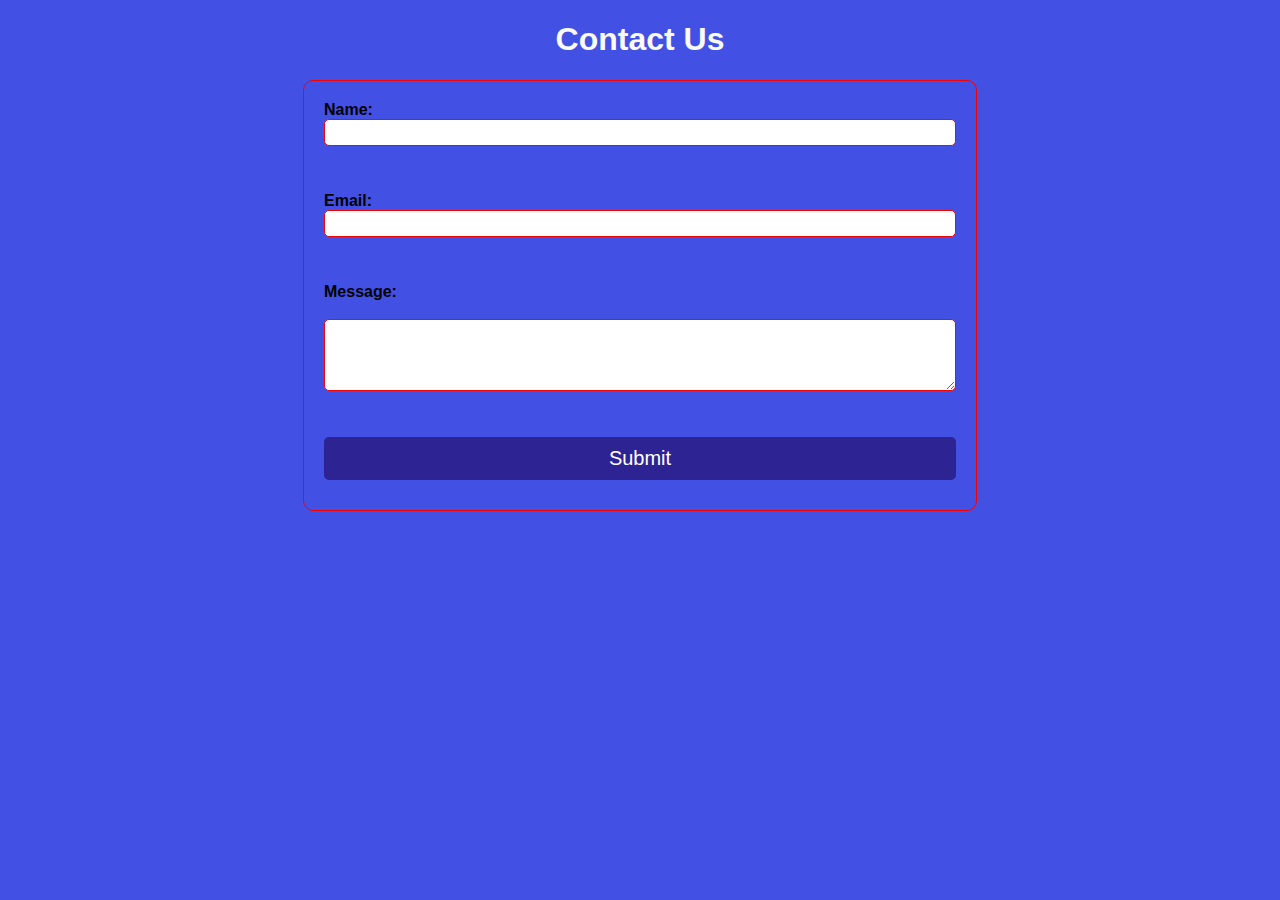
<file: contact.html>
<!DOCTYPE html>
<html lang="en">
<head>
    <meta charset="UTF-8">
    <meta name="viewport" content="width=device-width, initial-scale=1.0">
    <title>Document</title>
    <style>
        body{
            font-family: Arial, sans-serif;
            background-color: #4350e4;
        }
        h1{
            text-align: center;
            color: #fafafa;
        }
        .cont{
            width: 50%;
            margin: auto;
            padding: 20px;
            border: 1px solid #f80000;
            border-radius: 10px;
        }
        form{
            display: flex;
            flex-direction: column;
        }
        label{
            font-weight: bold;
        }
        input, textarea{
            margin-bottom: 10px;
            padding: 5px;
            border-radius: 5px;
            border: 1px solid #f40404;
        }
        input[type="submit"]{
            padding: 10px;
            background-color: #2e2392;
            color: #fff;
            border: none;
            border-radius: 5px;
            cursor: pointer;
            font-size: 20px;
        }
    </style>
</head>
<body>
    <h1>Contact Us</h1>
    <div class="cont">
    <form action="/submit_form" method="post">
        <label for="name">Name:</label>
        <input type="text" id="name" name="name" required><br><br>
        <label for="email">Email:</label>
        <input type="email" id="email" name="email" 
         title="Please enter a valid email address" required><br><br>
        
        <label for="message">Message:</label><br>
        <textarea id="message" name="message" rows="4" cols="50" required></textarea><br><br>
        
        <input type="submit" value="Submit">
    </form>
    </div>
</body>
</html>
</file>
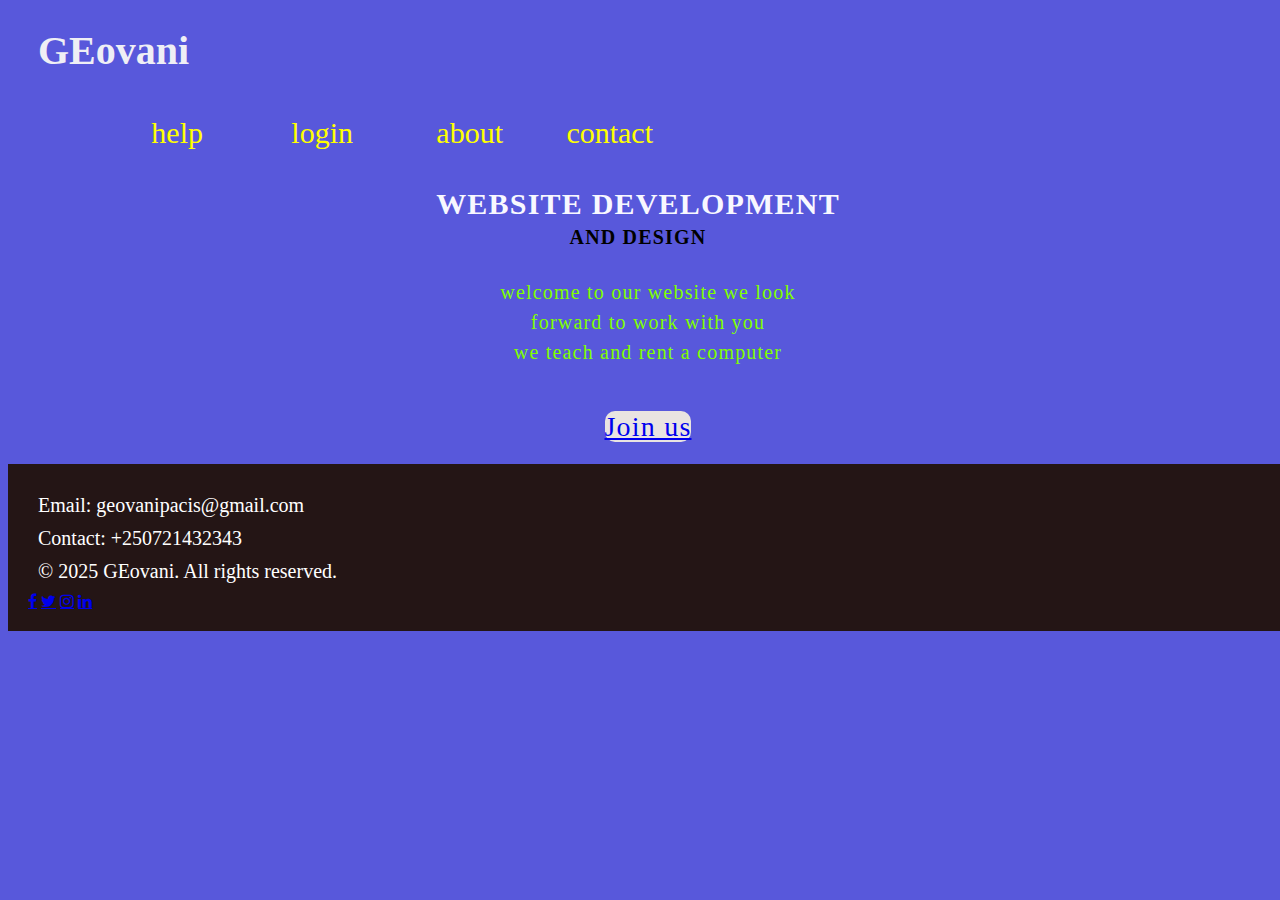
<file: home.html>
<!DOCTYPE html>
<html lang="en">
<head>
    <meta charset="UTF-8">
    <meta name="viewport" content="width=device-width, initial-scale=1.0">
    <title>WEBSITE</title>
    <link rel="stylesheet" href="https://cdnjs.cloudflare.com/ajax/libs/font-awesome/4.7.0/css/font-awesome.css" 
    integrity="sha512-5A8nwdMOWrSz20fDsjczgUidUBR8liPYU+WymTZP1lmY9G6Oc7HlZv156XqnsgNUzTyMefFTcsFH/tnJE/+xBg==" 
    crossorigin="anonymous" referrerpolicy="no-referrer" />
    <link rel="stylesheet" href="kiki.css">
    
       
 

    
</head>
<body>
    <div class="logo">
        <h1>GEovani</h1>
        <div class="menu">
            <ul>
                
                <li><a href="help.html">help</a></li> 
                <li><a href="Login.html">login</a></li>
                <li><a href="about.html">about</a></li>
                <li><a href="contact.html">contact</a></li>
            </ul>
        
            <div class="content">
               
                <h2>WEBSITE DEVELOPMENT <br><span>AND DESIGN</span>  <br>  </h2>
                <p class="pas">welcome to our website we look <br>forward to work with you<br>
                    we teach and rent a computer</p>

                <a href="join.html" class="btn">Join us</a>
            </div>
            
        </div>
                
                <!-- <a href="contact.html" class="btn">contact us</a> -->
        
            </div>
            <footer>
                <div class="footer">
                    <p>Email: geovanipacis@gmail.com</p>
                    <p>Contact: +250721432343</p>
                    <p>&copy; 2025 GEovani. All rights reserved.</p>
                    <div class="social-icons">
                        <a href="https://www.facebook.com" class="fa fa-facebook"></a>
                        <a href="https://www.twitter.com" class="fa fa-twitter"></a>
                        <a href="https://www.instagram.com" class="fa fa-instagram"></a>
                        <a href="https://www.linkedin.com" class="fa fa-linkedin"></a>
                    </div>


                </div>
            </footer>
          
        </div>
    </div>
</body>
</html>
</file>
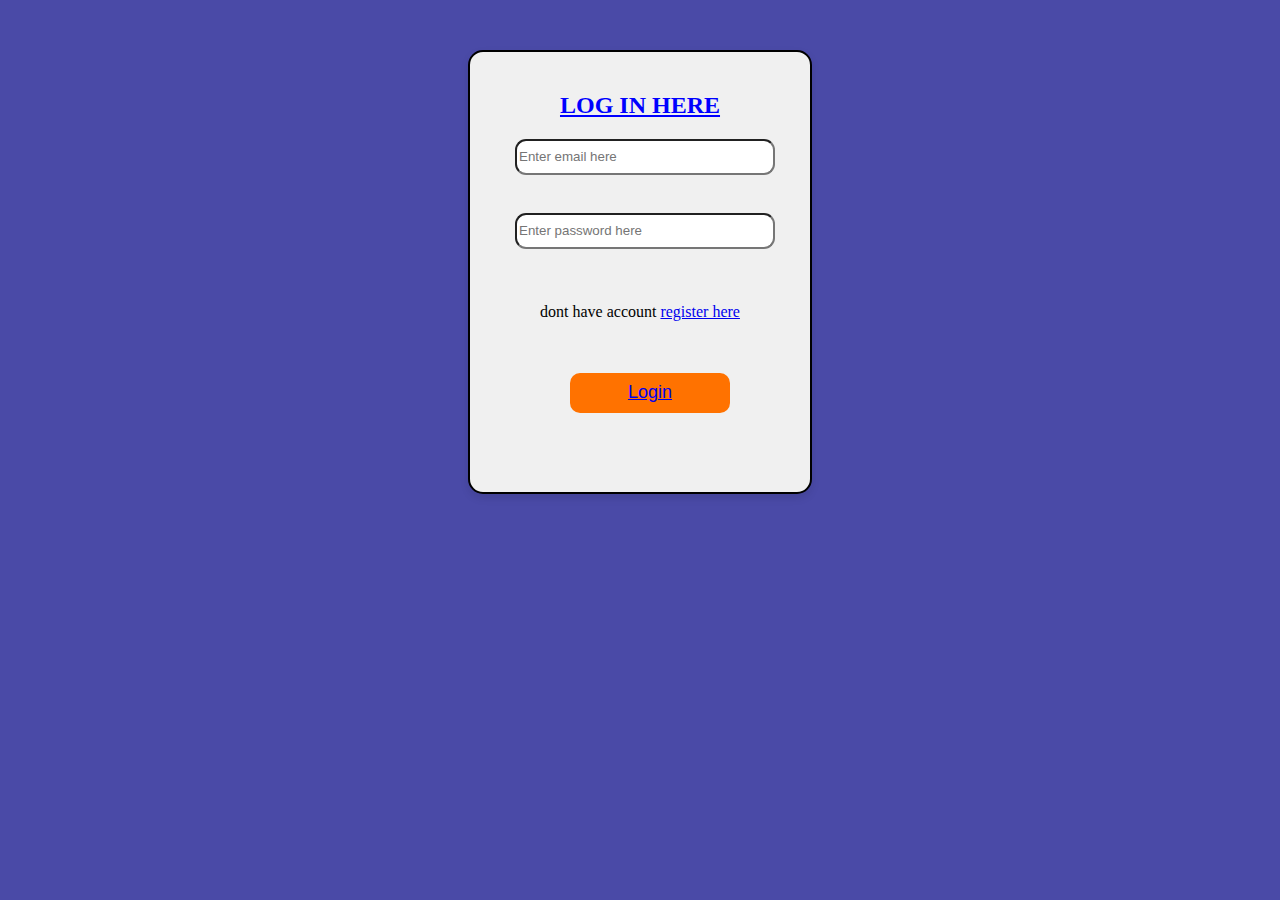
<file: Login.html>
<!DOCTYPE html>
<html lang="en">
<head>
    <meta charset="UTF-8">
    <meta name="viewport" content="width=device-width, initial-scale=1.0">
    <title>sign up</title>
    <link rel="stylesheet" href="login.css">
    <style>
      
  
    </style>
</head>
<body>
    <center>
    <div class="box">
    <h2> LOG IN HERE</h2>
    <input type="email" name="email" placeholder="Enter email here" class="po"><br><br>
    <input type="password" name="password" placeholder="Enter password here" class="po"><br><br>
    <p class="sd">dont have account <a  href="register.html">register here</a> </p><br><br>
   
  
   <button class="btn"><a href="#">Login</a></button>
    </div>
</center>
</body>
</html>
</file>
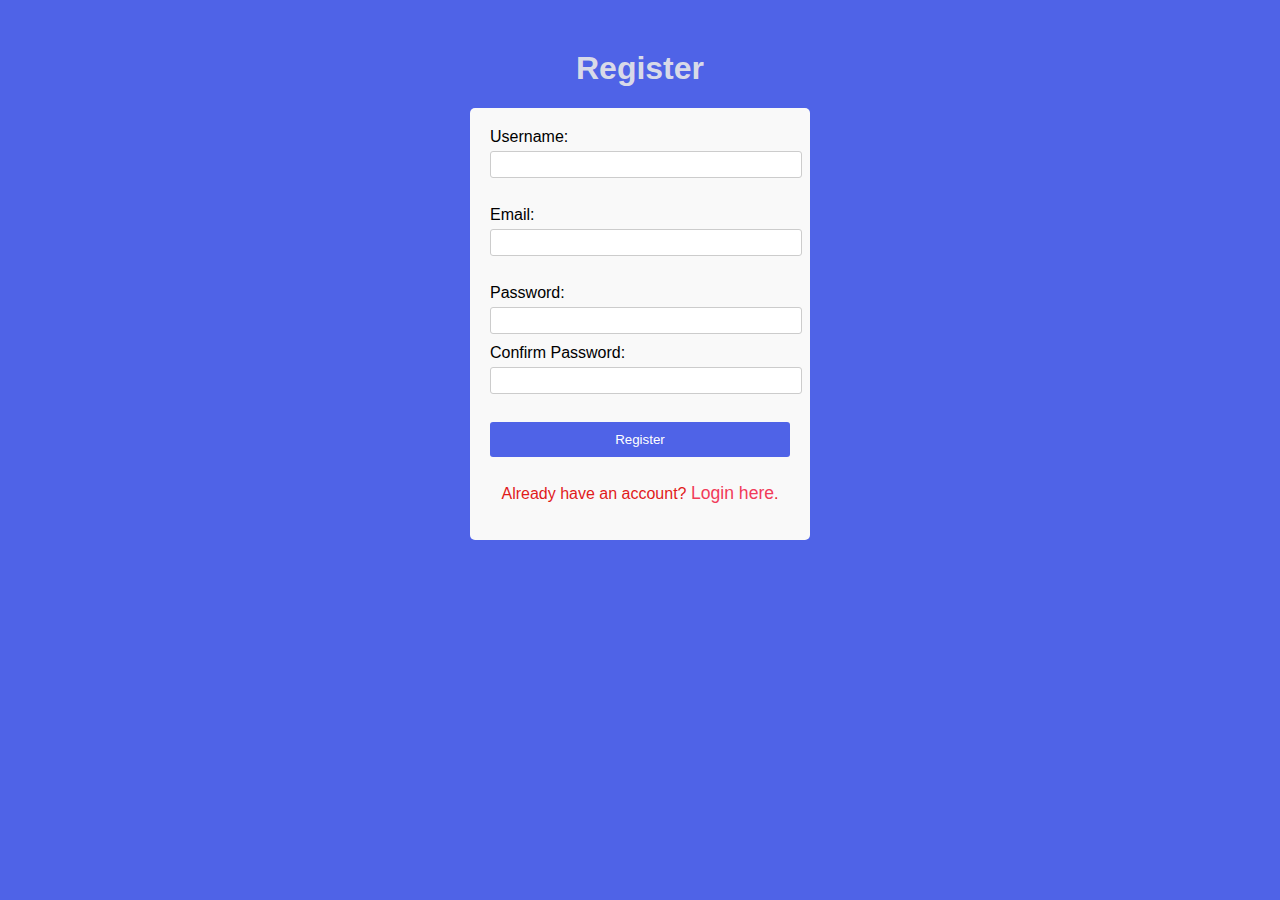
<file: register.html>
<!DOCTYPE html>
<html lang="en">
<head>
  <meta charset="UTF-8">
  <meta name="viewport" content="width=device-width, initial-scale=1.0">
  <title>register</title>
  <style>
    @import url(kiki.css);
    body {
      font-family: Arial, sans-serif;
      margin: 0;
      padding: 0;
      background-color: #4f63e7;
    }
    h1 {
      text-align: center;
      color: #d8dae8;
      margin-top: 50px;
    }
    p {
      text-align: center;
      color: #e11b1b;
      /* font-size: 1.2em; */
    }
    ul {
      list-style-type: none;
      padding: 0;
      text-align: center;
    }
    li {
      margin-top: 10px;
    }
    a {
      text-decoration: none;
      color: #f13b59;
      font-size: 1.1em;
    }
    a:hover {
      color: #cc0000;
    }
    .box {
      width: 300px;
      margin: 0 auto;
      background-color: #f9f9f9;
      padding: 20px;
      border-radius: 5px;
    }
    label {
      display: block;
      margin-bottom: 5px;
    }
    input {
      width: 100%;
      padding: 5px;
      margin-bottom: 10px;
      border: 1px solid #ccc;
      border-radius: 3px;
    }
    input[type="submit"] {
      background-color: #4f63e7;
      color: white;
      border: none;
      border-radius: 3px;
      padding: 10px;
      cursor: pointer;
    }
    input[type="submit"]:hover {
      background-color: #3248a8;
    }
  </style>
</head>
<body>
  <h1>Register</h1>
  <!-- <p>Please fill in this form to create an account.</p> -->
  <div class="box">
  <form id="registerForm" action="/submit_registration" method="post" onsubmit="return validateForm()">
    <label for="username">Username:</label>
    <input type="text" id="username" name="username" required><br><br>
    
    <label for="email">Email:</label>
    <input type="email" id="email" name="email" required><br><br>
    
    <label for="password">Password:</label>
    <div style="position: relative;">
      <input type="password" id="password" name="password" required >
      
    
    <label for="confirmPassword">Confirm Password:</label>
    <input type="password" id="confirmPassword" name="confirmPassword" required><br><br>
    
    <input type="submit" value="Register">
  </form>
  </div>
  <p>Already have an account? <a href="login.html">Login here</a>.</p>

  <script>
    function validateForm() {
      var password = document.getElementById("password").value;
      var confirmPassword = document.getElementById("confirmPassword").value;
      
      if (password !== confirmPassword) {
        alert("Passwords do not match.");
        return false;
      }
      return true;
    }
  </script>
</body>
</html>
</file>
<file: kiki.css>
.logo{
    color:rgb(239, 239, 245);
    font-family:  Times, serif;
    margin-bottom: 20px;
    padding-left: 30px;
    font-size: 20px;
}
body{
    background-position: center;
    background-size: cover;
    /* background-image: url("download.png"); */
    background-color: rgb(88, 88, 219);
  
}

.menu{

    text-align: center;
}
.menu ul{
    display: flex;
    list-style: none;
    color: white;
}
.menu ul li{
    width:120px;
    padding: 15px;
    text-align: right;
    font-size: 30px;
}
.menu ul li a {
    text-decoration: none;
    color:yellow;
    margin:10px ;
}
.menu ul li :hover {
    background: #7ba9ff;
    border-radius: 3px;
}
/* }this is content style */
.content{
 width: 1200px;
 height: auto;
 margin: right;
 color: ghostwhite;
 position: relative;
 letter-spacing: 1.2px;
 line-height: 30px;
 
}

.content .pas{
padding-left: 20px;
padding-bottom: 25px;
font-family: 'Franklin Gothic Medium';
font-size: 20px;
color: chartreuse;

}
.content h1{
font-family: Cambria, Cochin, Georgia ;
font-size: 10px;
padding-left: 20px;
margin-top: 9%;
letter-spacing: 2px;
}

.content .btn{
width: 160px;
height: 50px;
background:#e9e4e1;
border: none;
margin-bottom: 10px;
margin-left: 20px;
font-size: 28px;
border-radius: 10px;
cursor: pointer;

}
.content btn a{
text-decoration: none;

color: aqua;
transition: .3s ease;

}
.btn:hover{
background-color: rgb(90, 90, 31);

}
.content span{
color: rgb(0, 0, 0);
font-size: 20px;
}
/* this is footer style */
.footer {
    background-color: #241515;
    color: rgb(255, 255, 255);
    /* text-align: center; */
    padding: 20px;
    position: relative;
    bottom: 0;
    width: 100%;
}
    

.footer p {
    margin: 10px;
    font-family:Cambria, Cochin, Georgia, Times, ;
    font-size: 20px;
}
/* this is the style for search container */

.search-container {
    display: flex;
    justify-content: center;
    margin-top: 20px;
}

.search-container input[type="text"] {
    width: 300px;
    padding: 10px;
    border: 1px solid #ccc;
    border-radius: 5px;
    font-size: 16px;
}

.search-container button {
    padding: 10px 20px;
    border: none;
    background-color: #4CAF50;
    color: white;
    font-size: 16px;
    border-radius: 5px;
    cursor: pointer;
    margin-left: 10px;
}

.search-container button:hover {
    background-color: #45a049;
}
</file>
<file: login.css>
h2{
    color: blue;
    text-decoration: underline;
   }
   .po{

    width: 252px;
    height: 30px;
    margin-bottom: 20px;
    margin-left: 10px;
    border-radius: 11px;
    color: blue;
   }
   .btn{
    width: 160px;
     height: 40px;
     background:#ff7200;
     border: none;
     margin-bottom: 10px;
     margin-left: 20px;
     font-size: 18px;
     border-radius: 10px;
     cursor: pointer;
     text-decoration: none;
   }

body{
    background-color: rgb(74, 74, 167);
   
}

.box {
    width: 300px;
    height: 400px;
    margin: 50px auto;
    padding: 20px;
    border: 2px solid #000;
    border-radius: 15px;
    background-color: #f0f0f0;
    box-shadow: 0 4px 8px rgba(0, 0, 0, 0.1);
}
</file>
